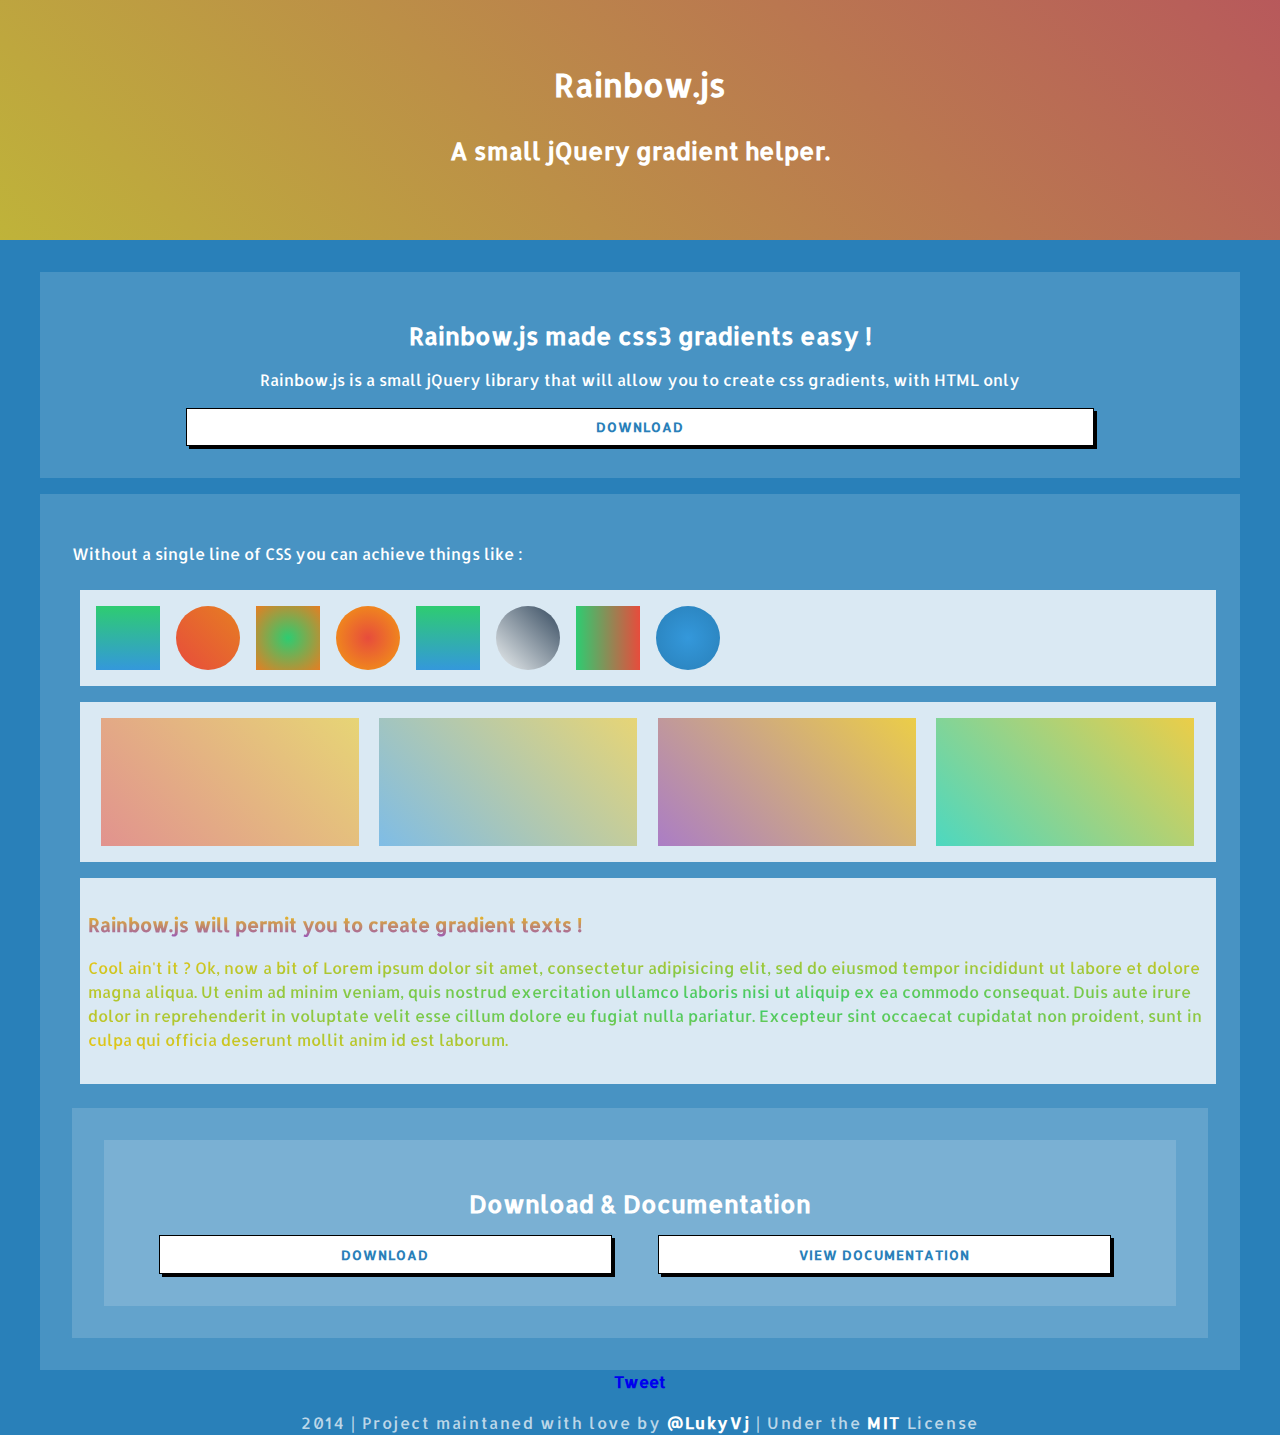
<file: index.html>
<!DOCTYPE HTML>

<html>

<head>
    <meta http-equiv="Content-Type" content="text/html; charset=UTF-8" />
    <title>Rainbow.js</title>
    <meta name="apple mobile-web-app-capable" content="yes">
    <meta name="apple-mobile-web-app-status-bar-style" content="black-translucent">
    <meta name="viewport" content="initial-scale=1.0,user-scalable=no,maximum-scale=1,width=device-width">
    <meta name="viewport" content="initial-scale=1.0,user-scalable=no,maximum-scale=1" media="(device-height: 568px)">
    <link rel="icon" type="image/png"  href="assets/img/gradient_icon.png">
    <link href='http://fonts.googleapis.com/css?family=Allerta' rel='stylesheet' type='text/css'>
    <link rel="stylesheet" href="assets/css/prism.css" />

    <link rel="stylesheet" href="http://yui.yahooapis.com/pure/0.4.1/grids-min.css" />
    <link rel="stylesheet" type="text/css" href="http://lukyvj.github.io/github-corner-ribbons/ribbon.css" />
    <link rel="stylesheet" href="assets/css/style.css" />
</head>
            <span id="fb-root"></span>

<body>


    <a href="https://github.com/LukyVj/rainbow.js" class="github--ribbon top--left ribbon--orange">
        <span class="fontawesome-github"></span>
    </a>



    <div class="pure-g-r">
        <div class="pure-u-1-1 rainbow" id="rainHeader_1" data-type="linear" data-degrees="45" data-color="f1c40f-e74c3c" data-opacity=".75" role="header">
            <div class="content header">
                <h1>Rainbow.js</h1>
                <h2>A small jQuery gradient helper.</h2>

            </div>

        </div>
        <div class="wrapper">
            <div class="pure-u-1-1">
                <div class="content hello">
                    <h2>Rainbow.js made css3 gradients easy !</h2>
                    <p>Rainbow.js is a small jQuery library that will allow you to create css gradients, with HTML only</p>
                    <div class="dld">
                        <a href="download.html">Download</a>
                    </div>
                </div>

            </div>

            <div class="pure-u-1-1">
                <p>Without a single line of CSS you can achieve things like :</p>

                <div class="result">
                    <div class="block_1">
                        <div class="square rainbow" id="gradient_1" data-type="linear" data-degrees="0" data-color="3498db-2ecc71" data-opacity="1"></div>
                        <div class="rounded rainbow" id="gradient_2" data-type="linear" data-degrees="45" data-color="e74c3c-e67e22" data-opacity="1"></div>
                        <div class="square rainbow" id="gradient_3" data-type="radial" data-degrees="90" data-color="2ecc71-e67e22" data-opacity="1"></div>
                        <div class="rounded rainbow" id="gradient_4" data-type="radial" data-degrees="0" data-color="e74c3c-f39c12" data-opacity="1"></div>
                        <div class="square rainbow" id="gradient_5" data-type="linear" data-degrees="0" data-color="3498db-2ecc71" data-opacity="1"></div>
                        <div class="rounded rainbow" id="gradient_6" data-type="linear" data-degrees="45" data-color="ecf0f1-34495e" data-opacity="1"></div>
                        <div class="square rainbow" id="gradient_7" data-type="linear" data-degrees="90" data-color="2ecc71-e74c3c" data-opacity="1"></div>
                        <div class="rounded rainbow" id="gradient_8" data-type="radial" data-degrees="0" data-color="3498db-2980b9" data-opacity="1"></div>
                    </div>
                    <span class="clearfix"></span>
                    <div class="block_2">
                        <div class="image_one rainbow" id="rainImage_1" data-type="linear" data-degrees="45" data-opacity=".55" data-color="e74c3c-f1c40f"></div>
                        <div class="image_two rainbow" id="rainImage_2" data-type="linear" data-degrees="45" data-opacity=".55" data-color="3498db-f1c40f"></div>
                        <div class="image_three rainbow" id="rainImage_3" data-type="linear" data-degrees="45" data-opacity=".75" data-color="9b59b6-f1c40f"></div>
                        <div class="image_four rainbow" id="rainImage_4" data-type="linear" data-degrees="45" data-opacity=".75" data-color="1dd2af-f1c40f"></div>
                    </div>
                    <div class="block_3">
                        <h3 class="rainbow" id="rainText_1" data-type="linear" data-degrees="0" data-color="9b59b6-f1c40f">Rainbow.js will permit you to create gradient texts !</h3>
                        <p class="rainbow" id="rainText_2" data-type="radial" data-degrees="0" data-color="2ecc71-f1c40f">Cool ain't it ? Ok, now a bit of Lorem ipsum dolor sit amet, consectetur adipisicing elit, sed do eiusmod tempor incididunt ut labore et dolore magna aliqua. Ut enim ad minim veniam, quis nostrud exercitation ullamco laboris nisi ut aliquip ex ea commodo consequat. Duis aute irure dolor in reprehenderit in voluptate velit esse cillum dolore eu fugiat nulla pariatur. Excepteur sint occaecat cupidatat non proident, sunt in culpa qui officia deserunt mollit anim id est laborum.</p>
                    </div>
                </div>
                <div class="pure-u-1-1">
                    <div class="content dld">
                        <h2>Download & Documentation</h2>
                        <a href="download.html">Download</a>
                        <a href="documentation.html">View Documentation</a>
                    </div>
                </div>

            </div>
        </div>
        <footer>
            <div class="share">
              <a href="https://twitter.com/share" class="twitter-share-button" data-url="http://lukyvj.github.io/rainbow.js/" data-via="LukyVJ" data-related="LukyVj" data-hashtags="RainbowJs">Tweet</a>
<div class="fb-like" data-href="http://lukyvj.github.io/rainbow.js/" data-layout="button_count" data-action="like" data-show-faces="true" data-share="true"></div>
            </div>
                <p>2014 | Project maintaned with love by <a href="http://twitter.com/lukyvj">@LukyVj</a> | Under the <a href="http://lucasbonomi.com/MIT">MIT</a> License</p>
            </footer>


        <script type="text/javascript" src="assets/js/prism.js">
        </script>
        <script type="text/javascript" src="assets/js/jquery.js">
        </script>
        <script type="text/javascript" src="assets/js/main.js">
        </script>
        <script type="text/javascript" src="src/rainbow.js"></script>
<script>!function(d,s,id){var js,fjs=d.getElementsByTagName(s)[0],p=/^http:/.test(d.location)?'http':'https';if(!d.getElementById(id)){js=d.createElement(s);js.id=id;js.src=p+'://platform.twitter.com/widgets.js';fjs.parentNode.insertBefore(js,fjs);}}(document, 'script', 'twitter-wjs');</script>
<script>(function(d, s, id) {
  var js, fjs = d.getElementsByTagName(s)[0];
  if (d.getElementById(id)) return;
  js = d.createElement(s); js.id = id;
  js.src = "http://connect.facebook.net/en_US/all.js#xfbml=1&appId=576981729001625";
  fjs.parentNode.insertBefore(js, fjs);
}(document, 'script', 'facebook-jssdk'));</script>
</body>

</html>
</file>
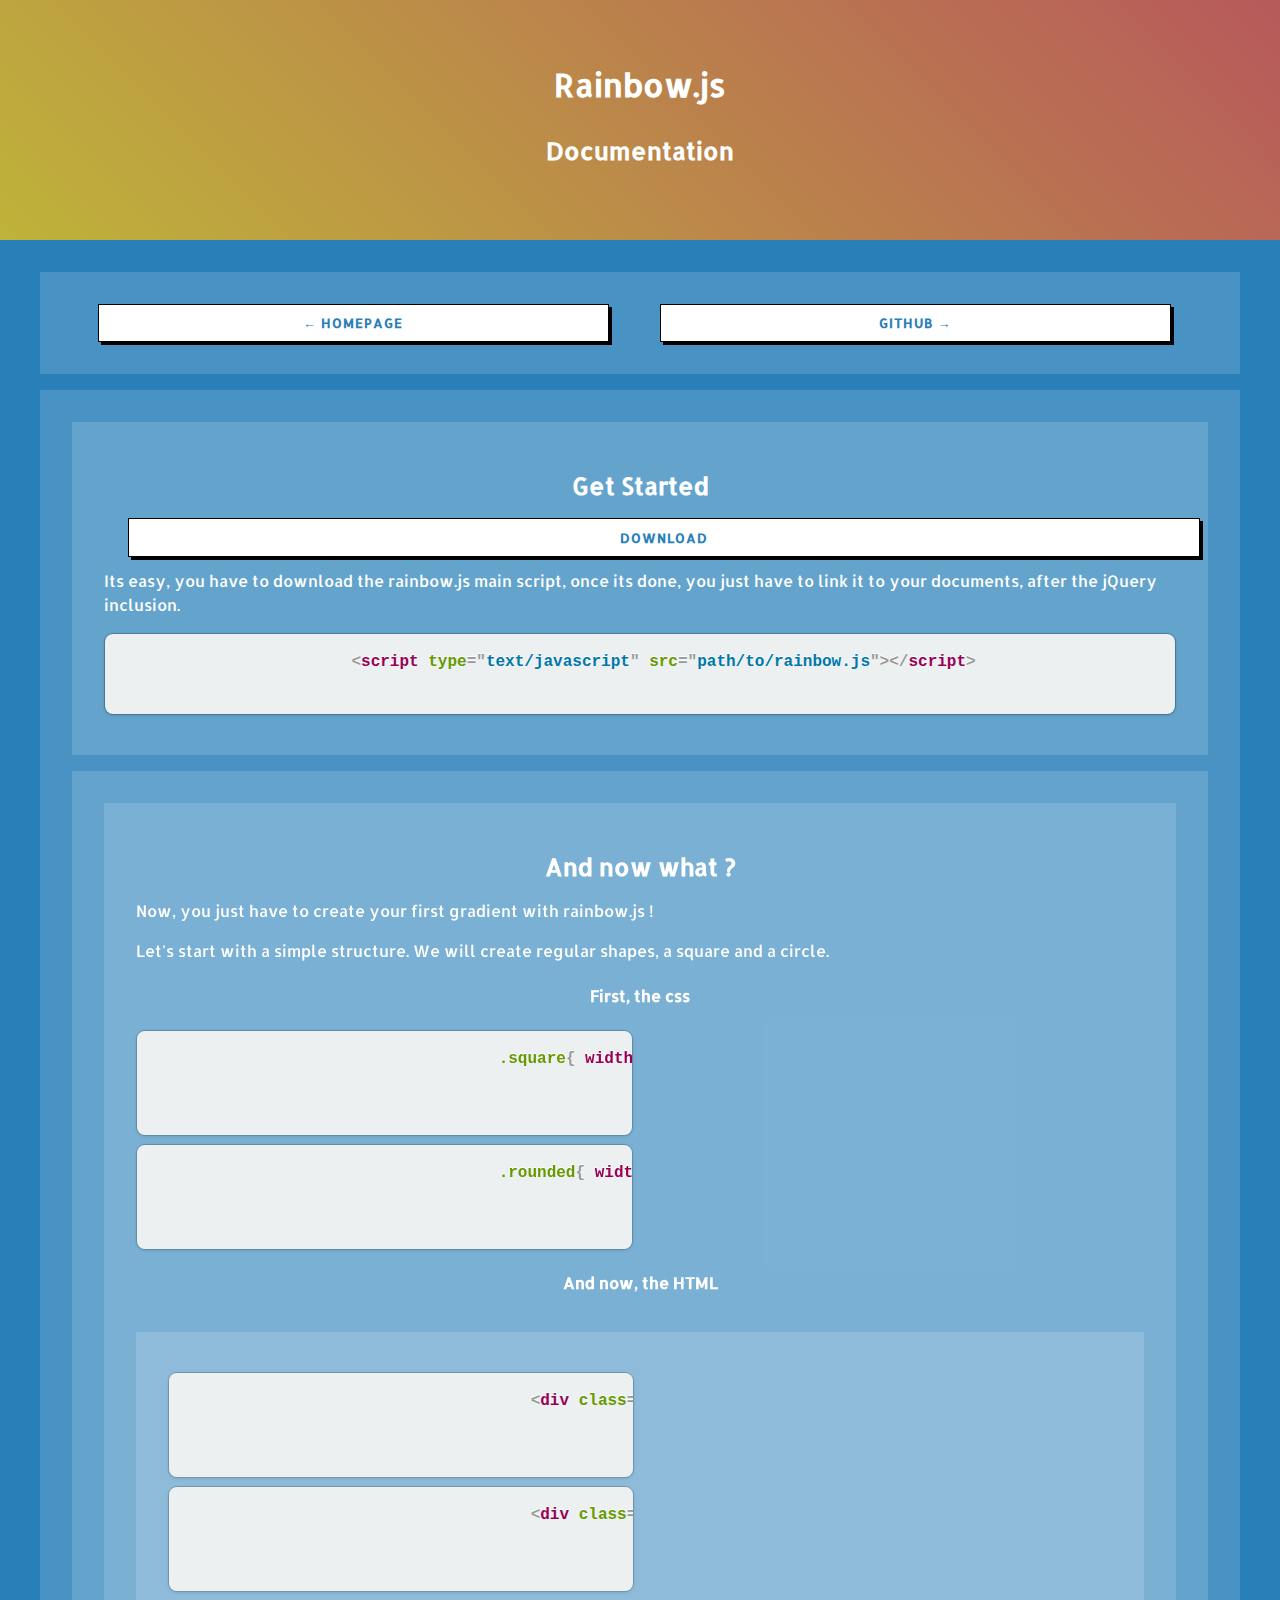
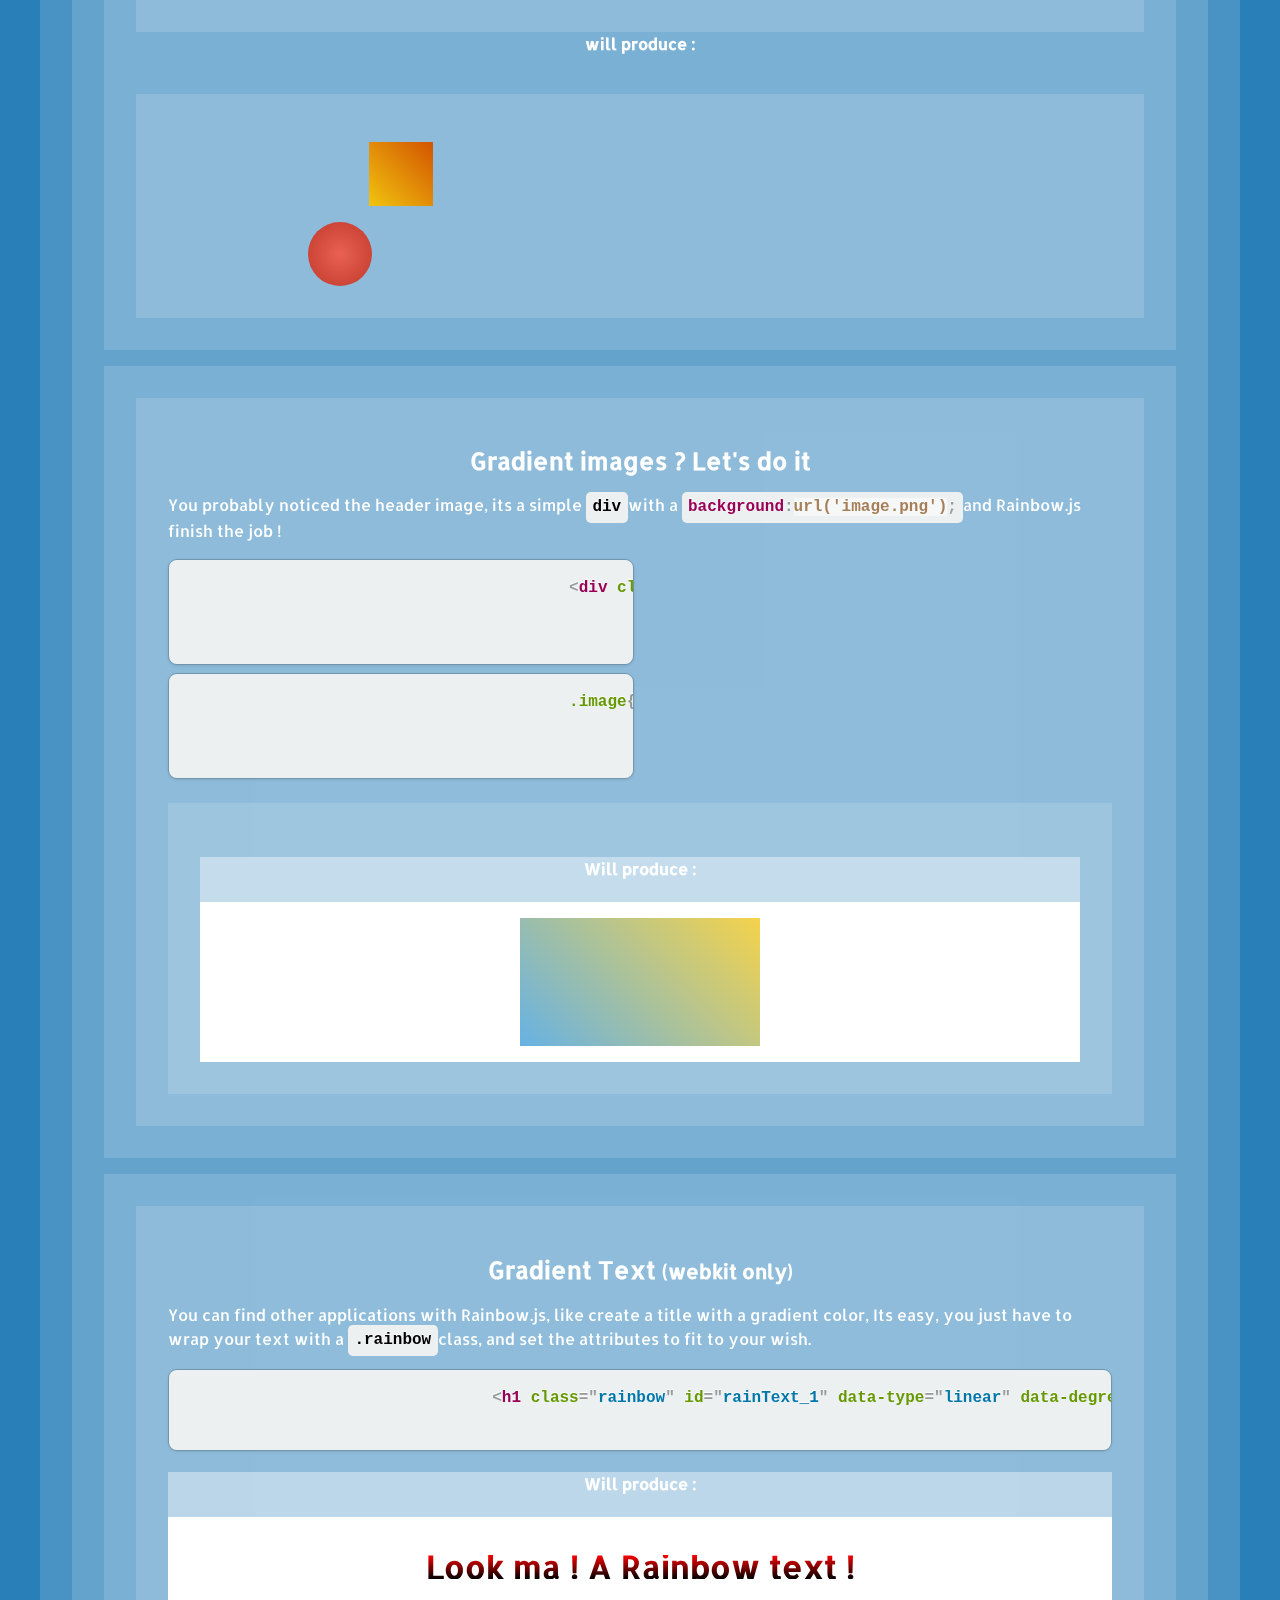
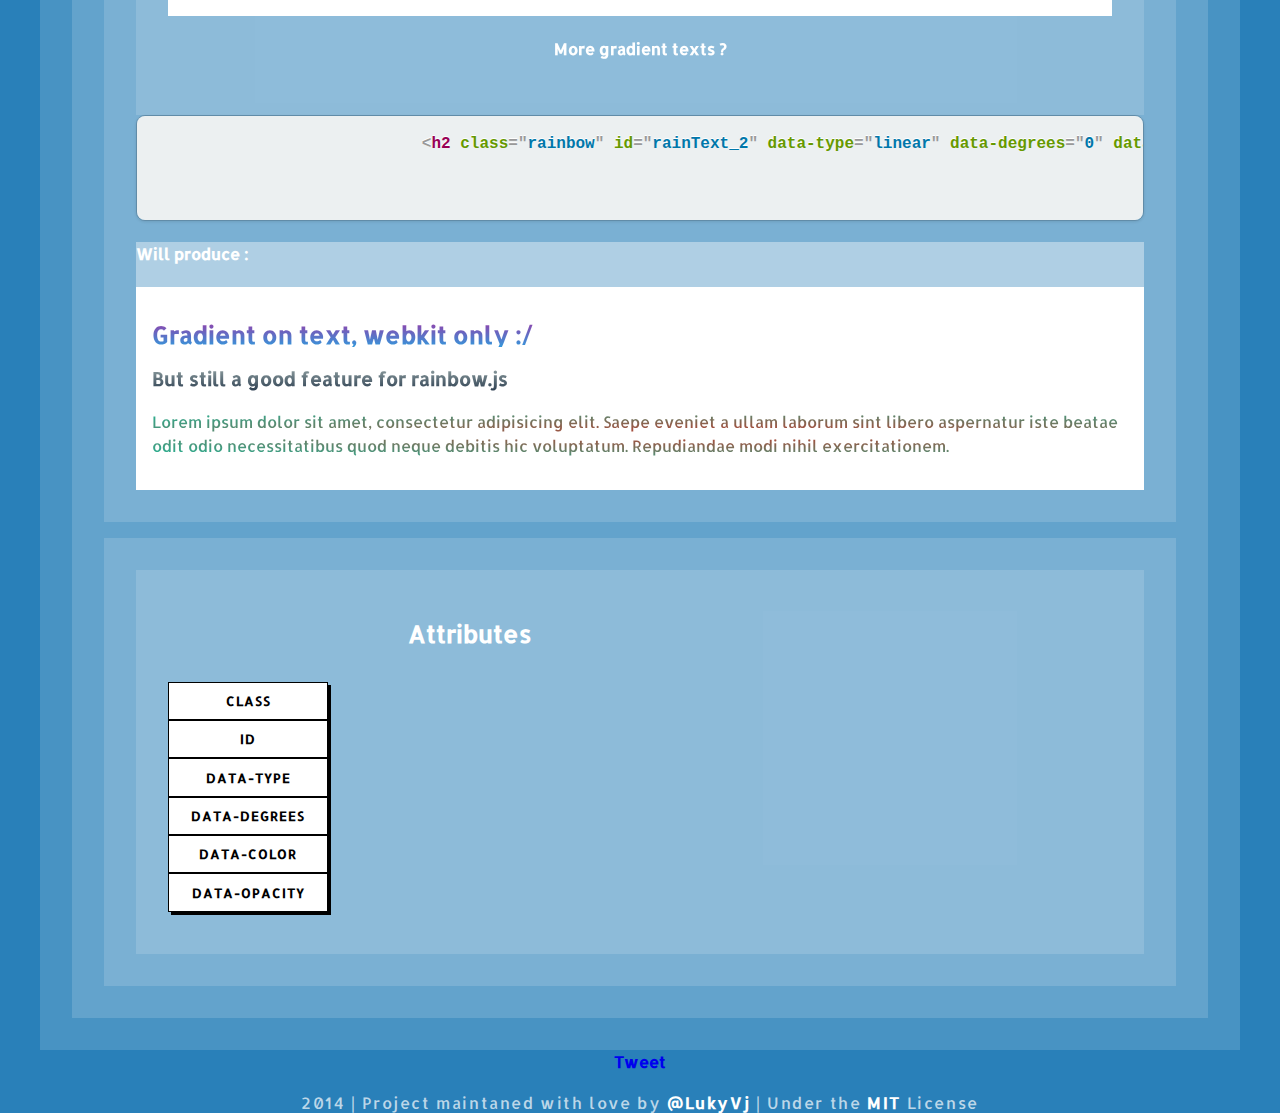
<file: documentation.html>
<!DOCTYPE HTML>

<html>

<head>
    <meta http-equiv="Content-Type" content="text/html; charset=UTF-8" />
    <title>Rainbow.js - Documentation</title>
    <meta name="apple mobile-web-app-capable" content="yes">
    <meta name="apple-mobile-web-app-status-bar-style" content="black-translucent">
    <meta name="viewport" content="initial-scale=1.0,user-scalable=no,maximum-scale=1,width=device-width">
    <meta name="viewport" content="initial-scale=1.0,user-scalable=no,maximum-scale=1" media="(device-height: 568px)">
    <link href='http://fonts.googleapis.com/css?family=Allerta' rel='stylesheet' type='text/css'>
    <link rel="stylesheet" href="assets/css/prism.css" />

    <link rel="stylesheet" href="http://yui.yahooapis.com/pure/0.4.1/grids-min.css" />
    <link rel="stylesheet" type="text/css" href="http://lukyvj.github.io/github-corner-ribbons/ribbon.css" />
    <link rel="stylesheet" href="assets/css/style.css" />
</head>

<body> 


    <a href="https://github.com/LukyVj/rainbow.js" class="github--ribbon top--left ribbon--orange">
        <span class="fontawesome-github"></span>
    </a>



    <div class="pure-g-r">
        <div class="pure-u-1-1 rainbow" id="rainHeader_1" data-type="linear" data-degrees="45" data-color="f1c40f-e74c3c" data-opacity=".75" role="header">
            <div class="content header">
                <h1>Rainbow.js</h1>
                <h2>Documentation</h2>
            </div>
        </div>
        <div class="wrapper">
            <div class="pure-u-1-1">
                <div class="content hello dld">
                    <a href="index.html">← Homepage</a>
                    <a href="index.html">Github →</a>
                </div>

            </div>
            <div class="pure-u-1-1">
                <div class="content">
                    <h2>Get Started</h2>
                    <a href="download.html" class="btn">Download</a>
                    <p>Its easy, you have to download the rainbow.js main script, once its done, you just have to link it to your documents, after the jQuery inclusion.</p>
                    <pre class="language-markup">
                        <code class="language-markup">&lt;script type="text/javascript" src="path/to/rainbow.js">&lt;/script&gt;</code>
                    </pre>
                </div>
                <div class="pure-u-1-1">
                    <div class="content">
                        <h2>And now what ?</h2>
                        <p>Now, you just have to create your first gradient with rainbow.js !</p>
                        <p>
                            Let's start with a simple structure. We will create regular shapes, a square and a circle.
                        </p>
                        <h4>First, the css</h4>
                        <div class="pure-u-1-1">

                            <div class="pure-u-1-3">
                                <pre class="language-css">
                                    <code class="language-css">.square{ width:4em; height:4em; margin:.5em; }
                                    </code>
                                </pre>
                            </div>

                            <div class="pure-u-1-3">
                                <pre class="language-css">
                                    <code class="language-css">.rounded{ width:4em; height:4em; margin:.5em; } .rounded:before{ border-radius:100%; }
                                    </code>
                                </pre>
                            </div>
                        </div>
                        <h4>And now, the HTML</h4>
                        <div class="pure-u-1-1">
                            <div class="pure-u-1-3">
                                <pre class="language-markup">
                                    <code class="language-markup">&lt;div class="square rainbow" id="gradient_2" data-type="linear" data-degrees="45" data-color="f1c40f-d35400" data-opacity="1" >&lt;/div&gt;
                                    </code>
                                </pre>
                            </div>
                            <div class="pure-u-1-3">
                                <pre class="language-markup">
                                    <code class="language-markup">&lt;div class="rounded rainbow" id="gradient_3" data-type="radial" data-degrees="45" data-color="ea6153-c0392b" data-opacity="1" >&lt;/div&gt;
                                    </code>
                                </pre>
                            </div>
                        </div>
                        <h4>will produce :</h4>
                        <div class="pure-u-1-1">
                            <div class="pure-u-1-3">
                                <section>
                                    <figure>
                                        <div class="square rainbow" id="gradient_2" data-type="linear" data-degrees="45" data-color="f1c40f-d35400" data-opacity="1"></div>
                                    </figure>
                                </section>
                            </div>
                            <div class="pure-u-1-3">
                                <section>
                                    <figure>
                                        <div class="rounded rainbow" id="gradient_2" data-type="radial" data-degrees="45" data-color="ea6153-c0392b" data-opacity="1"></div>
                                    </figure>
                                </section>
                            </div>
                        </div>
                    </div>
                    <div class="pure-u-1-1">
                        <div class="content">
                            <h2>Gradient images ? Let's do it</h2>
                            <p>You probably noticed the header image, its a simple
                                <code class="language-markup">div</code>with a
                                <code class="language-css">background:url('image.png');</code>and Rainbow.js finish the job !</p>

                            <section>
                                <div class="pure-u-1-3">
                                    <pre class="language-markup">
                                        <code class="language-markup">&lt;div class="image rainbow" id="gradient_80" data-type="linear" data-degrees="45" data-color="000-F00" &gt;&lt;/div&gt;
                                        </code>
                                    </pre>
                                </div>
                                <div class="pure-u-1-3">
                                    <pre class="language-css">
                                        <code class="language-css">.image{ width:15em; height:8em; display:block; margin:auto; background:url(image.png)no-repeat center center; background-size:cover; }
                                        </code>
                                    </pre>
                                </div>
                                <div class="pure-u-1-1">
                                    <div class="result">
                                        <h4>Will produce :</h4>

                                        <section>
                                            <div class="image rainbow" id="rainHeader_2" data-type="linear" data-degrees="45" data-opacity=".75" data-color="3498db-f1c40f"></div>
                                        </section>

                                    </div>
                                </div>
                            </section>
                        </div>
                    </div>
                    <div class="pure-u-1-1">
                        <div class="content">
                            <h2>Gradient Text
                                <small>(webkit only)</small>
                            </h2>
                            <p>You can find other applications with Rainbow.js, like create a title with a gradient color, Its easy, you just have to wrap your text with a
                                <code class="language-css">.rainbow</code>class, and set the attributes to fit to your wish.</p>

                            <pre class="language-markup">
                                <code class="language-markup">&lt;h1 class="rainbow" id="rainText_1" data-type="linear" data-degrees="0" data-color="000-F00" &gt;Look ma ! A Rainbow text !&lt;/h1&gt;</code>
                            </pre>
                            <div class="result">
                                <h4>Will produce :</h4>

                                <section>
                                    <h1 class="rainbow" id="rainText_1" data-type="linear" data-degrees="0" data-color="000-F00">Look ma ! A Rainbow text !</h1>
                                </section>

                            </div>
                            <h4>More gradient texts ?</h4>
                        </div>
                        <pre class="language-markup">
                            <code class="language-markup">&lt;h2 class="rainbow" id="rainText_2" data-type="linear" data-degrees="0" data-color="3498db-8e44ad"&gt;Gradient on text, webkit only :/ &lt;/h2&gt; &lt;h3 class="rainbow" id="rainText_3" data-type="linear" data-degrees="0" data-color="2c3e50-95a5a6">But still a good feature for rainbow.js &lt;/h3&gt; &lt;p class="rainbow" id="rainText_4" data-type="radial" data-degrees="0" data-color="c0392b-1abc9c"&gt;Lorem ipsum dolor sit amet, consectetur adipisicing elit. Saepe eveniet a ullam laborum sint libero aspernatur iste beatae odit odio necessitatibus quod neque debitis hic voluptatum. Repudiandae modi nihil exercitationem.&lt;/p&gt;
                            </code>
                        </pre>
                        <div class="result">
                            <h4>Will produce :</h4>

                            <section>
                                <h2 class="rainbow" id="rainText_2" data-type="linear" data-degrees="0" data-color="3498db-8e44ad">Gradient on text, webkit only :/</h2>

                                <h3 class="rainbow" id="rainText_3" data-type="linear" data-degrees="0" data-color="2c3e50-95a5a6">But still a good feature for rainbow.js</h3>

                                <p class="rainbow" id="rainText_4" data-type="radial" data-degrees="0" data-color="c0392b-1abc9c">Lorem ipsum dolor sit amet, consectetur adipisicing elit. Saepe eveniet a ullam laborum sint libero aspernatur iste beatae odit odio necessitatibus quod neque debitis hic voluptatum. Repudiandae modi nihil exercitationem.</p>
                            </section>

                        </div>
                    </div>
                    <div class="pure-u-1-1 attributes">
                        <div class="content ctabs">
                            <h2 class="title_attr">Attributes</h2>
                            <ul class="tabLinks">
                                <li><a href="#class">Class</a>
                                </li>
                                <li><a href="#id">ID</a>
                                </li>
                                <li><a href="#type">data-type</a>
                                </li>
                                <li><a href="#degrees">data-degrees</a>
                                </li>
                                <li><a href="#color">data-color</a>
                                </li>
                                <li><a href="#opacity">data-opacity</a>
                                </li>
                            </ul>

                            <section class="tab" id="class">
                                <h3>Attriute : class</h3>
                                <p>On the class attribute, you just have to set the
                                    <code class="language-markup">.rainbow</code>class to your element, and let the magic happen !</p>
                            </section>
                            <section class="tab" id="id">
                                <h3>Attriute : ID</h3>
                                <p>The ID attribute, is maybe the more complex thing to understand with Rainbow.js</p>

                                <p>If you want a gradient block, you have to identify it like this
                                    <code class="language-markup">&lt;div id="gradient_1"&gt;&lt;/div&gt;</code>.</p>
                                <p>But what if you want to use more than 1 gradient block ? Don't panic ! Here is the solution :</p>
                                <pre class="language-markup">
                                    <code class="language-markup">&lt;div class="rainbow" id="gradient_1" data-type="linear" data-degrees="45" data-color="ea6153-c0392b" data-opacity="1">&lt;/div&gt; &lt;div class="rainbow" id="gradient_2" data-type="linear" data-degrees="45" data-color="ea6153-c0392b" data-opacity="1">&lt;/div&gt; &lt;div class="rainbow" id="gradient_3" data-type="linear" data-degrees="45" data-color="ea6153-c0392b" data-opacity="1">&lt;/div&gt; &lt;div class="rainbow" id="gradient_4" data-type="linear" data-degrees="45" data-color="ea6153-c0392b" data-opacity="1">&lt;/div&gt; &lt;div class="rainbow" id="gradient_5" data-type="linear" data-degrees="45" data-color="ea6153-c0392b" data-opacity="1">&lt;/div&gt;</code>
                                </pre>
                            </section>
                            <section class="tab" id="type">
                                <h3>Attriute : data-type</h3>
                                <p>The
                                    <code class="language-markup">data-type</code>attribute can have
                                    <strong>2</strong>differents values</p>
                                <ul>
                                    <li>radial 
                                        <span class="sample rainbow" id="gradient_4" data-type="radial" data-degrees="0" data-color="ea6153-c0392b" data-opacity="1"></span>
                                    </li>
                                    <li>linear
                                        <span class="sample rainbow" id="gradient_5" data-type="linear" data-degrees="0" data-color="ea6153-c0392b" data-opacity="1"></span>
                                    </li>

                                </ul>

                            </section>
                            <section class="tab" id="degrees">
                                <h3>Attriute : data-degrees</h3>
                                <p>The
                                    <code class="language-markup">data-degrees</code>attribute will only work with the linear attribute, it will indicate to rainbow.js by how many degrees you want to rotate your gradient.</p>
                                <ul>
                                    <li>
                                        <code class="language-markup">data-degrees="0"</code> 
                                        <span class="sample rainbow" id="gradient_6" data-type="linear" data-degrees="0" data-color="ffffff-000000" data-opacity="1"></span>
                                    </li>
                                    <li>
                                        <code class="language-markup">data-degrees="45"</code> 
                                        <span class="sample rainbow" id="gradient_7" data-type="linear" data-degrees="45" data-color="ffffff-000000" data-opacity="1"></span>
                                    </li>
                                    <li>
                                        <code class="language-markup">data-degrees="95"</code>
                                        <span class="sample rainbow" id="gradient_8" data-type="linear" data-degrees="95" data-color="ffffff-000000" data-opacity="1"></span>
                                    </li>

                                </ul>

                            </section>
                            <section class="tab" id="color">
                                <h3>Attriute : data-color</h3>
                                <p>With the
                                    <code class="language-markup">data-color</code>attribute, you will specify which colors you want to use for your gradients.</p>
                                <ul>
                                    <li>
                                        <code class="language-markup">data-color="FFFFFF-000000"</code> 
                                        <span class="sample rainbow" id="gradient_9" data-type="linear" data-degrees="0" data-color="FFFFFF-000000" data-opacity="1"></span>
                                    </li>
                                    <li>
                                        <code class="language-markup">data-color="2ECC71-F1C40F"</code> 
                                        <span class="sample rainbow" id="gradient_10" data-type="linear" data-degrees="0" data-color="2ECC71-F1C40F" data-opacity="1"></span>
                                    </li>
                                    <li>
                                        <code class="language-markup">data-colors="EA6153-9B59B6"</code>
                                        <span class="sample rainbow" id="gradient_11" data-type="linear" data-degrees="0" data-color="EA6153-9B59B6" data-opacity="1"></span>
                                    </li>

                                </ul>
                            </section>
                            <section class="tab" id="opacity">
                                <h3>Attriute : data-opacity</h3>
                                <p>The
                                    <code class="language-markup">data-opacity</code>attribute, will determine the opacity ammount of your gradient, it goes from
                                    <strong>0</strong>to
                                    <strong>1</strong>and accept values like
                                    <strong>.50</strong>.</p>
                                <ul>
                                    <li>
                                        <code class="language-markup">data-opacity=".25"</code> 
                                        <span class="sample rainbow" id="gradient_12" data-type="linear" data-degrees="0" data-color="FFFFFF-000000" data-opacity=".25"></span>
                                    </li>
                                    <li>
                                        <code class="language-markup">data-opacity=".50"</code> 
                                        <span class="sample rainbow" id="gradient_13" data-type="linear" data-degrees="0" data-color="FFFFFF-000000" data-opacity=".50"></span>
                                    </li>
                                    <li>
                                        <code class="language-markup">data-color=".85"</code> 
                                        <span class="sample rainbow" id="gradient_14" data-type="linear" data-degrees="0" data-color="FFFFFF-000000" data-opacity=".85"></span>
                                    </li>
                                    <li>
                                        <code class="language-markup">data-colors="1"</code>
                                        <span class="sample rainbow" id="gradient_15" data-type="linear" data-degrees="0" data-color="FFFFFF-000000" data-opacity="1"></span>
                                    </li>

                                </ul>
                            </section>
                        </div>
                    </div>
                </div>
            </div>
            <footer>
            <div class="share">
   <a href="https://twitter.com/share" class="twitter-share-button" data-url="http://lukyvj.github.io/rainbow.js/" data-via="LukyVJ" data-related="LukyVj" data-hashtags="RainbowJs">Tweet</a>
<script>!function(d,s,id){var js,fjs=d.getElementsByTagName(s)[0],p=/^http:/.test(d.location)?'http':'https';if(!d.getElementById(id)){js=d.createElement(s);js.id=id;js.src=p+'://platform.twitter.com/widgets.js';fjs.parentNode.insertBefore(js,fjs);}}(document, 'script', 'twitter-wjs');</script><div class="fb-like" data-href="http://lukyvj.github.io/rainbow.js/" data-layout="button_count" data-action="like" data-show-faces="true" data-share="true"></div>
            </div>
                <p>2014 | Project maintaned with love by <a href="http://twitter.com/lukyvj">@LukyVj</a> | Under the <a href="http://lucasbonomi.com/MIT">MIT</a> License</p>
            </footer>
            <div id="fb-root"></div>
<script>(function(d, s, id) {
  var js, fjs = d.getElementsByTagName(s)[0];
  if (d.getElementById(id)) return;
  js = d.createElement(s); js.id = id;
  js.src = "//connect.facebook.net/en_US/all.js#xfbml=1&appId=576981729001625";
  fjs.parentNode.insertBefore(js, fjs);
}(document, 'script', 'facebook-jssdk'));</script>
            <script type="text/javascript" src="assets/js/prism.js">
            </script>
            <script type="text/javascript" src="assets/js/jquery.js">
            </script>
            <script type="text/javascript" src="assets/js/main.js">
            </script>
            <script type="text/javascript" src="src/rainbow.js"></script>

</body>

</html>
</file>
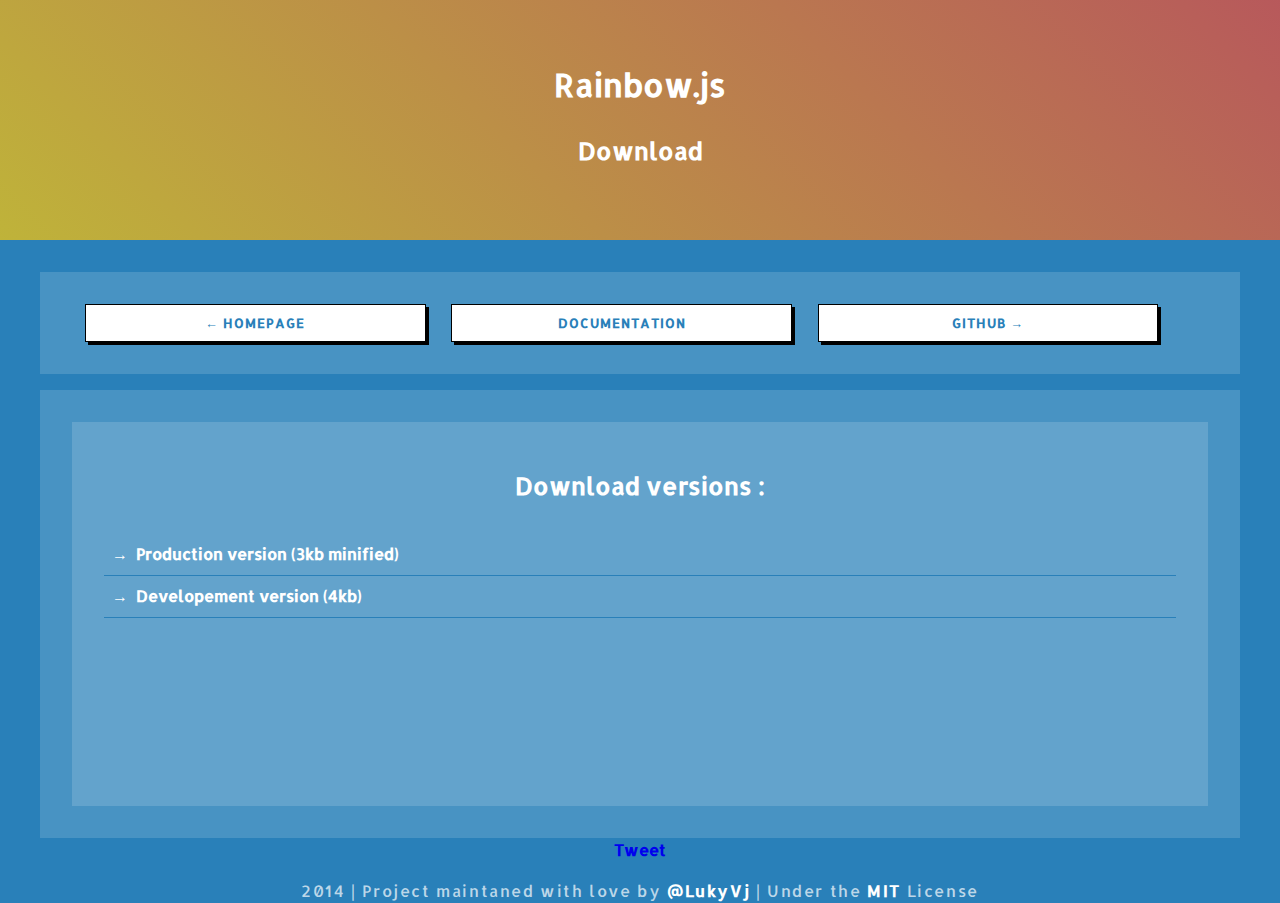
<file: download.html>
<!DOCTYPE HTML>

<html>

<head>
    <meta http-equiv="Content-Type" content="text/html; charset=UTF-8" />
    <title>Rainbow.js - Download</title>
    <meta name="apple mobile-web-app-capable" content="yes">
    <meta name="apple-mobile-web-app-status-bar-style" content="black-translucent">
    <meta name="viewport" content="initial-scale=1.0,user-scalable=no,maximum-scale=1,width=device-width">
    <meta name="viewport" content="initial-scale=1.0,user-scalable=no,maximum-scale=1" media="(device-height: 568px)">
    <link href='http://fonts.googleapis.com/css?family=Allerta' rel='stylesheet' type='text/css'>
    <link rel="stylesheet" href="assets/css/prism.css" />

    <link rel="stylesheet" href="http://yui.yahooapis.com/pure/0.4.1/grids-min.css" />
    <link rel="stylesheet" type="text/css" href="http://lukyvj.github.io/github-corner-ribbons/ribbon.css" />
    <link rel="stylesheet" href="assets/css/style.css" />
</head>

<body>


    <a href="https://github.com/LukyVj/rainbow.js" class="github--ribbon top--left ribbon--orange">
        <span class="fontawesome-github"></span>
    </a>



    <div class="pure-g-r">
        <div class="pure-u-1-1 rainbow" id="rainHeader_1" data-type="linear" data-degrees="45" data-color="f1c40f-e74c3c" data-opacity=".75" role="header">
            <div class="content header">
                <h1>Rainbow.js</h1>
                <h2>Download</h2>
            </div>
        </div>
        <div class="wrapper">
            <div class="pure-u-1-1">
                <div class="content hello dld three">
                    <a href="index.html" class="btn">← Homepage</a>
                    <a href="documentation.html" class="btn">Documentation</a>
                    <a href="https://github.com/LukyVj/rainbow.js" class="btn">Github →</a>
                </div>

            </div> 
            <div class="pure-u-1-1">
                <div class="content">
                    <h2>Download versions :</h2>
                    <ul class="versions">
                        <li><a href="https://raw2.github.com/LukyVj/rainbow.js/gh-pages/src/rainbow.min.js">Production version (3kb minified)</a>
                        </li>
                        <li><a href="https://raw2.github.com/LukyVj/rainbow.js/gh-pages/src/rainbow.js">Developement version (4kb)</a>
                        </li>
                    </ul>
                </div>
            </div>
        </div>
    </div>
    <footer>
            <div class="share">
              <a href="https://twitter.com/share" class="twitter-share-button" data-url="http://lukyvj.github.io/rainbow.js/" data-via="LukyVJ" data-related="LukyVj" data-hashtags="RainbowJs">Tweet</a>
<script>!function(d,s,id){var js,fjs=d.getElementsByTagName(s)[0],p=/^http:/.test(d.location)?'http':'https';if(!d.getElementById(id)){js=d.createElement(s);js.id=id;js.src=p+'://platform.twitter.com/widgets.js';fjs.parentNode.insertBefore(js,fjs);}}(document, 'script', 'twitter-wjs');</script><div class="fb-like" data-href="http://lukyvj.github.io/rainbow.js/" data-layout="button_count" data-action="like" data-show-faces="true" data-share="true"></div>
            </div>
                <p>2014 | Project maintaned with love by <a href="http://twitter.com/lukyvj">@LukyVj</a> | Under the <a href="http://lucasbonomi.com/MIT">MIT</a> License</p>
            </footer>
            <div id="fb-root"></div>
<script>(function(d, s, id) {
  var js, fjs = d.getElementsByTagName(s)[0];
  if (d.getElementById(id)) return;
  js = d.createElement(s); js.id = id;
  js.src = "//connect.facebook.net/en_US/all.js#xfbml=1&appId=576981729001625";
  fjs.parentNode.insertBefore(js, fjs);
}(document, 'script', 'facebook-jssdk'));</script>
    <script type="text/javascript" src="assets/js/prism.js">
    </script>
    <script type="text/javascript" src="assets/js/jquery.js">
    </script>
    <script type="text/javascript" src="assets/js/main.js">
    </script>
    <script type="text/javascript" src="src/rainbow.js"></script>

</body>

</html>
</file>
<file: assets/css/prism.css>
/**
 * prism.js default theme for JavaScript, CSS and HTML
 * Based on dabblet (http://dabblet.com)
 * @author Lea Verou
 */

code[class*="language-"],
pre[class*="language-"] {
	color: black;
	text-shadow: 0 -1px rgba(255,255,255,1);
	font-family: Consolas, Monaco, 'Andale Mono', monospace;
	direction: ltr;
	text-align: left;
	white-space: pre;
	word-spacing: normal;
	word-break: normal;


	-moz-tab-size: 4;
	-o-tab-size: 4;
	tab-size: 4;

	-webkit-hyphens: none;
	-moz-hyphens: none;
	-ms-hyphens: none;
	hyphens: none;
	padding: 0;
}

pre[class*="language-"]::-moz-selection, pre[class*="language-"] ::-moz-selection,
code[class*="language-"]::-moz-selection, code[class*="language-"] ::-moz-selection {
	text-shadow: none;
	background: #b3d4fc;
}

pre[class*="language-"]::selection, pre[class*="language-"] ::selection,
code[class*="language-"]::selection, code[class*="language-"] ::selection {
	text-shadow: none;
	background: #b3d4fc;
}

@media print {
	code[class*="language-"],
	pre[class*="language-"] {
		text-shadow: none;
	}
}

/* Code blocks */
pre[class*="language-"] {
	padding: 1em;
	margin: .5em 0;
	overflow: auto;
	min-height: 4em;
	max-height: 10em;
	padding: 4px;   background-color: #fff;   border: 1px solid #ccc;   border: 1px solid rgba(0, 0, 0, 0.2);   -webkit-box-shadow: 0 1px 3px rgba(0, 0, 0, 0.1);   -moz-box-shadow: 0 1px 3px rgba(0, 0, 0, 0.1);   box-shadow: 0 1px 3px rgba(0, 0, 0, 0.1);
}

:not(pre) > code[class*="language-"],
pre[class*="language-"] {
	background: #ecf0f1;   background-repeat: no-repeat;   background-size:100% 15px;   background-attachment:local;   background-repeat: no-repeat;   
	background-size: 100% 15px;   background-attachment:local;
	padding: 1em;
	border-radius: 9px;
}

/* Inline code */
:not(pre) > code[class*="language-"] {
	padding: .4em;
	border-radius: .3em;
}

.token.comment,
.token.prolog,
.token.doctype,
.token.cdata {
	color: slategray;
}

.token.punctuation {
	color: #999;
}

.namespace {
	opacity: .7;
}

.token.property,
.token.tag,
.token.boolean,
.token.number,
.token.constant,
.token.symbol {
	color: #905;
}

.token.selector,
.token.attr-name,
.token.string,
.token.builtin {
	color: #690;
}

.token.operator,
.token.entity,
.token.url,
.language-css .token.string,
.style .token.string,
.token.variable {
	color: #a67f59;
	background: hsla(0,0%,100%,.5);
}

.token.atrule,
.token.attr-value,
.token.keyword {
	color: #07a;
}


.token.regex,
.token.important {
	color: #e90;
}

.token.important {
	font-weight: bold;
}

.token.entity {
	cursor: help;
}
</file>
<file: assets/css/style.css>
* {
  -webkit-font-smoothing: antialiased;
  -webkit-box-sizing: border-box;
  -moz-box-sizing: border-box;
  box-sizing: border-box;
  font-weight: 800;
  line-height: 24px; }

html, body {
  width: 100%;
  height: 100%;
  margin: 0;
  padding: 0; }

body {
  background: #2980b9;
  color: white; }

body p {
  font-weight: 500; }

a {
  text-decoration: none; }

.content {
  position: relative;
  z-index: 99;
  text-align: center; }

/*Layout*/
[role="header"] {
  background: url(http://25.media.tumblr.com/d55a509993790027240311c9f611aaf8/tumblr_n0hpzpKEfE1st5lhmo1_1280.jpg) no-repeat center center;
  background-size: cover;
  height: 15em;
  text-align: center; }

[role="header"] h1 {
  line-height: 2; }

[class*="pure-u"] p {
  color: white; }

.wrapper {
  max-width: 1200px;
  margin: 2em auto; }

/*Demo*/
.square, .rounded {
  width: 4em;
  height: 4em; }

.rounded {
  overflow: hidden; }

.rounded:before {
  border-radius: 100%; }

section figure {
  width: 40%;
  margin: auto; }

section figure .square {
  margin: 1em auto; }

.result section {
  padding: 1em;
  background: #fff; }

.result > div {
  float: left;
  margin: 0.5em; }

.result [class*="block_"] {
  background: rgba(255, 255, 255, 0.8);
  padding: 1em 0.5em;
  width: 100%; }
  .result [class*="block_"] div {
    float: left;
    margin: auto 0.5em; }

.image, [class*="image_"] {
  width: 15em;
  height: 8em;
  display: block;
  margin: auto;
  background: url(http://31.media.tumblr.com/7eaaac07f23f03cb51a296bd81d77569/tumblr_n0hpyugseU1st5lhmo1_1280.jpg) no-repeat center center;
  background-size: cover; }
  .image[class*="_one"], [class*="image_"][class*="_one"] {
    background: url(http://25.media.tumblr.com/ad80d557aee5736d7b01ca13846781f5/tumblr_n10n5ygMJI1st5lhmo1_1280.jpg) no-repeat center center;
    background-size: cover; }
  .image[class*="_two"], [class*="image_"][class*="_two"] {
    background: url(http://25.media.tumblr.com/18e25cdcdaaced3b2b8a467724720ece/tumblr_n10n1wmxiS1st5lhmo1_1280.jpg) no-repeat center center;
    background-size: cover; }
  .image[class*="_three"], [class*="image_"][class*="_three"] {
    background: url(http://24.media.tumblr.com/afe9f67b4ec353bce470203300f68618/tumblr_n10mzgcbTV1st5lhmo1_1280.jpg) no-repeat center center;
    background-size: cover; }
  .image[class*="_four"], [class*="image_"][class*="_four"] {
    background: url(http://31.media.tumblr.com/d489e7ec49f999ace2d3384022d4feb2/tumblr_mx1okjY0xV1sfie3io1_1280.jpg) no-repeat center center;
    background-size: cover; }

[class*="image_"] {
  width: 23%;
  margin-left: 0.8em !important; }

.pure-u-1-3, .pure-u-8-24 {
  width: 49.3333%; }

.sample {
  width: 2em;
  height: 2em;
  display: inline-block; }

.content, .pure-u-1-1:not(:first-of-type) {
  /* max-width: 1200px; */
  margin: auto;
  display: block;
  margin-top: 0;
  background: rgba(255, 255, 255, 0.15);
  padding: 2em 2em;
  margin-top: 1em;
  float: left;
  width: 100%; }

.pure-u-1-1 > div {
  margin-top: 0;
  /* float: left; */ }

.header {
  background: transparent;
  width: 100%;
  text-align: center;
  height: 30em; }

.content p, .pure-u-1-1:not(:first-child) p {
  text-align: left; }

.content ul, .pure-u-1-1:not(:first-child) ul {
  list-style: none;
  padding: 0;
  margin: 0;
  margin-top: 1em;
  float: left;
  width: 10em;
  height: 15em; }

.tab ul li, .pure-u-1-1:not(:first-child) .tab ul li {
  display: block;
  width: 100%;
  text-align: left;
  float: left; }

.content:last-of-type {
  height: inherit;
  height: auto;
  width: 100%;
  /* min-height: 50em; */ }

p, h1, h2, h3, h4, a {
  font-family: "Allerta", Helvetica, sans-serif; }

.attributes {
  max-height: 37em;
  height: auto; }

.tab {
  width: 70%;
  display: block;
  float: left;
  height: 25em;
  margin-left: 5em; }

.content .tabLinks {
  width: 10em;
  display: block;
  clear: both;
  float: left;
  height: 2em;
  margin-top: -4em; }

.content .tabLinks li a {
  color: #000;
  display: block;
  width: 100%;
  height: 100%; }

.dld a:first-of-type {
  width: 80%;
  margin: auto 10%; }

.content .tabLinks li, .content.dld a, .dld a, .btn {
  float: left;
  width: auto;
  display: block;
  margin: 0.2em;
  padding: 1em;
  background: rgba(255, 255, 255, 0.3);
  text-transform: uppercase;
  display: block;
  letter-spacing: 1px;
  margin: 0em auto;
  background-color: #fff;
  border: 1px solid black;
  outline: none;
  width: 100%;
  height: 3em;
  padding: 0.5em 0;
  box-shadow: 3px 3px 0px black;
  transition: all 0.4s ease-in-out;
  font-size: .8em;
  clear: both; }

.content.dld a, .dld a, .btn {
  width: 45%;
  float: left;
  clear: inherit;
  margin: auto 2.25%;
  color: #2980b9; }

.content.ctabs {
  height: auto;
  float: left;
  width: 100%; }

.content .tabLinks li:hover, .content.dld a:hover, .dld a:hover, .btn:hover {
  background-color: #feae1b;
  color: white;
  cursor: pointer;
  transition: all 0.4s ease-in-out;
  box-shadow: 0 0 0; }

.content .tabLinks li:hover a, .content.dld a:hover, .dld a:hover, .btn:hover {
  color: #fff; }

.content .tabLinks li.active {
  background-color: #feae1b;
  color: white;
  cursor: pointer;
  transition: all 0.4s ease-in-out;
  box-shadow: 0 0 0; }

.btn {
  margin-bottom: 1em;
  width: 100%; }

.dld.three .btn {
  width: 30%;
  margin: auto 1em; }

.content .tabLinks li.active a {
  color: #fff; }

.title_attr {
  text-align: left;
  padding-left: 10em; }

.tab h3 {
  text-align: left; }

.content .tab ul {
  width: 100%;
  height: 15em;
  margin-top: 1em; }

.content ul.versions {
  width: 100%; }

.pure-u-1-1:not(:first-child) ul.versions {
  width: 100%; }

ul.versions li {
  border-bottom: 0.1em solid #2980b9; }
  ul.versions li:before {
    content: '→'; }

ul.versions li, ul.versions li a {
  text-align: left;
  width: 100%;
  padding: .5em;
  color: #fff; }

pre {
  background: radial-gradient(at 50% 0, rgba(0, 0, 0, 0.2), transparent 70%), radial-gradient(at 50% 100%, rgba(0, 0, 0, 0.2), transparent 70%) bottom;
  background-repeat: no-repeat;
  background-size: 100% 15px;
  background-attachment: local; }

.hello p {
  text-align: center; }

footer {
  display: block;
  clear: both;
  width: 100%;
  text-align: center; }
  footer p {
    letter-spacing: .1em;
    color: rgba(255, 255, 255, 0.7); }
    footer p a {
      color: white; }

.twitter-widget-0 {
  width: 112px;
  height: 20px;
  position: relative;
  top: .5em; }

/* Index */
.result {
  background: rgba(255, 255, 255, 0.4); }
</file>
